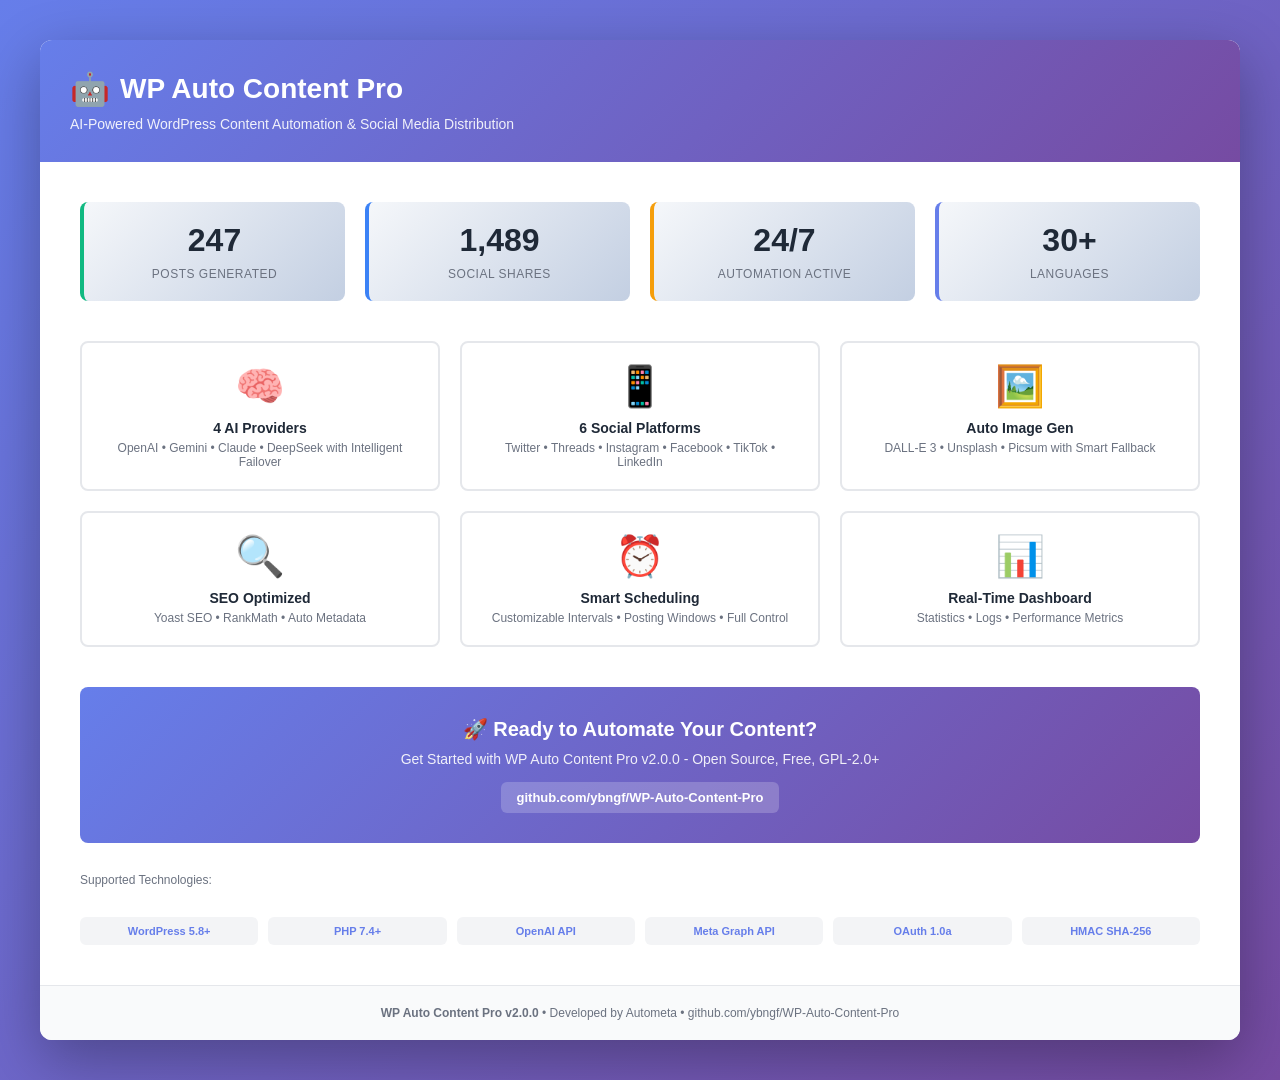
<file: screenshot.html>
<!DOCTYPE html>
<html lang="en">
<head>
    <meta charset="UTF-8">
    <meta name="viewport" content="width=device-width, initial-scale=1.0">
    <title>WP Auto Content Pro - Dashboard</title>
    <style>
        * {
            margin: 0;
            padding: 0;
            box-sizing: border-box;
        }
        
        body {
            font-family: -apple-system, BlinkMacSystemFont, 'Segoe UI', Roboto, Oxygen, Ubuntu, Cantarell, sans-serif;
            background: linear-gradient(135deg, #667eea 0%, #764ba2 100%);
            padding: 40px 20px;
            min-height: 100vh;
        }
        
        .container {
            max-width: 1200px;
            margin: 0 auto;
            background: white;
            border-radius: 12px;
            box-shadow: 0 20px 60px rgba(0, 0, 0, 0.3);
            overflow: hidden;
        }
        
        .header {
            background: linear-gradient(135deg, #667eea 0%, #764ba2 100%);
            padding: 30px;
            color: white;
        }
        
        .header h1 {
            font-size: 28px;
            margin-bottom: 8px;
            display: flex;
            align-items: center;
            gap: 10px;
        }
        
        .header p {
            font-size: 14px;
            opacity: 0.9;
        }
        
        .icon {
            font-size: 32px;
        }
        
        .content {
            padding: 40px;
        }
        
        .stats-grid {
            display: grid;
            grid-template-columns: repeat(4, 1fr);
            gap: 20px;
            margin-bottom: 40px;
        }
        
        .stat-card {
            background: linear-gradient(135deg, #f5f7fa 0%, #c3cfe2 100%);
            padding: 20px;
            border-radius: 8px;
            text-align: center;
            border-left: 4px solid #667eea;
        }
        
        .stat-card.success {
            border-left-color: #10b981;
        }
        
        .stat-card.warning {
            border-left-color: #f59e0b;
        }
        
        .stat-card.info {
            border-left-color: #3b82f6;
        }
        
        .stat-number {
            font-size: 32px;
            font-weight: bold;
            color: #1f2937;
            margin-bottom: 8px;
        }
        
        .stat-label {
            font-size: 12px;
            color: #6b7280;
            text-transform: uppercase;
            letter-spacing: 0.5px;
        }
        
        .features-grid {
            display: grid;
            grid-template-columns: repeat(3, 1fr);
            gap: 20px;
            margin-bottom: 40px;
        }
        
        .feature-card {
            border: 2px solid #e5e7eb;
            border-radius: 8px;
            padding: 20px;
            text-align: center;
        }
        
        .feature-icon {
            font-size: 40px;
            margin-bottom: 10px;
        }
        
        .feature-title {
            font-size: 14px;
            font-weight: 600;
            color: #1f2937;
            margin-bottom: 5px;
        }
        
        .feature-desc {
            font-size: 12px;
            color: #6b7280;
        }
        
        .cta-section {
            background: linear-gradient(135deg, #667eea 0%, #764ba2 100%);
            color: white;
            padding: 30px;
            border-radius: 8px;
            text-align: center;
        }
        
        .cta-title {
            font-size: 20px;
            font-weight: bold;
            margin-bottom: 10px;
        }
        
        .cta-text {
            font-size: 14px;
            opacity: 0.9;
            margin-bottom: 15px;
        }
        
        .cta-url {
            display: inline-block;
            background: rgba(255, 255, 255, 0.2);
            padding: 8px 16px;
            border-radius: 6px;
            font-size: 13px;
            font-weight: 600;
        }
        
        .technologies {
            display: grid;
            grid-template-columns: repeat(6, 1fr);
            gap: 10px;
            margin-top: 30px;
        }
        
        .tech-badge {
            background: #f3f4f6;
            padding: 8px 12px;
            border-radius: 6px;
            font-size: 11px;
            font-weight: 600;
            color: #667eea;
            text-align: center;
        }
        
        .footer {
            background: #f9fafb;
            padding: 20px;
            border-top: 1px solid #e5e7eb;
            text-align: center;
            font-size: 12px;
            color: #6b7280;
        }
    </style>
</head>
<body>
    <div class="container">
        <div class="header">
            <h1>
                <span class="icon">🤖</span>
                WP Auto Content Pro
            </h1>
            <p>AI-Powered WordPress Content Automation & Social Media Distribution</p>
        </div>
        
        <div class="content">
            <div class="stats-grid">
                <div class="stat-card success">
                    <div class="stat-number">247</div>
                    <div class="stat-label">Posts Generated</div>
                </div>
                <div class="stat-card info">
                    <div class="stat-number">1,489</div>
                    <div class="stat-label">Social Shares</div>
                </div>
                <div class="stat-card warning">
                    <div class="stat-number">24/7</div>
                    <div class="stat-label">Automation Active</div>
                </div>
                <div class="stat-card">
                    <div class="stat-number">30+</div>
                    <div class="stat-label">Languages</div>
                </div>
            </div>
            
            <div class="features-grid">
                <div class="feature-card">
                    <div class="feature-icon">🧠</div>
                    <div class="feature-title">4 AI Providers</div>
                    <div class="feature-desc">OpenAI • Gemini • Claude • DeepSeek with Intelligent Failover</div>
                </div>
                <div class="feature-card">
                    <div class="feature-icon">📱</div>
                    <div class="feature-title">6 Social Platforms</div>
                    <div class="feature-desc">Twitter • Threads • Instagram • Facebook • TikTok • LinkedIn</div>
                </div>
                <div class="feature-card">
                    <div class="feature-icon">🖼️</div>
                    <div class="feature-title">Auto Image Gen</div>
                    <div class="feature-desc">DALL-E 3 • Unsplash • Picsum with Smart Fallback</div>
                </div>
                <div class="feature-card">
                    <div class="feature-icon">🔍</div>
                    <div class="feature-title">SEO Optimized</div>
                    <div class="feature-desc">Yoast SEO • RankMath • Auto Metadata</div>
                </div>
                <div class="feature-card">
                    <div class="feature-icon">⏰</div>
                    <div class="feature-title">Smart Scheduling</div>
                    <div class="feature-desc">Customizable Intervals • Posting Windows • Full Control</div>
                </div>
                <div class="feature-card">
                    <div class="feature-icon">📊</div>
                    <div class="feature-title">Real-Time Dashboard</div>
                    <div class="feature-desc">Statistics • Logs • Performance Metrics</div>
                </div>
            </div>
            
            <div class="cta-section">
                <div class="cta-title">🚀 Ready to Automate Your Content?</div>
                <div class="cta-text">Get Started with WP Auto Content Pro v2.0.0 - Open Source, Free, GPL-2.0+</div>
                <div class="cta-url">github.com/ybngf/WP-Auto-Content-Pro</div>
            </div>
            
            <div style="margin-top: 30px;">
                <div style="font-size: 12px; color: #6b7280; margin-bottom: 10px;">Supported Technologies:</div>
                <div class="technologies">
                    <div class="tech-badge">WordPress 5.8+</div>
                    <div class="tech-badge">PHP 7.4+</div>
                    <div class="tech-badge">OpenAI API</div>
                    <div class="tech-badge">Meta Graph API</div>
                    <div class="tech-badge">OAuth 1.0a</div>
                    <div class="tech-badge">HMAC SHA-256</div>
                </div>
            </div>
        </div>
        
        <div class="footer">
            <strong>WP Auto Content Pro v2.0.0</strong> • Developed by Autometa • github.com/ybngf/WP-Auto-Content-Pro
        </div>
    </div>
</body>
</html>
</file>
